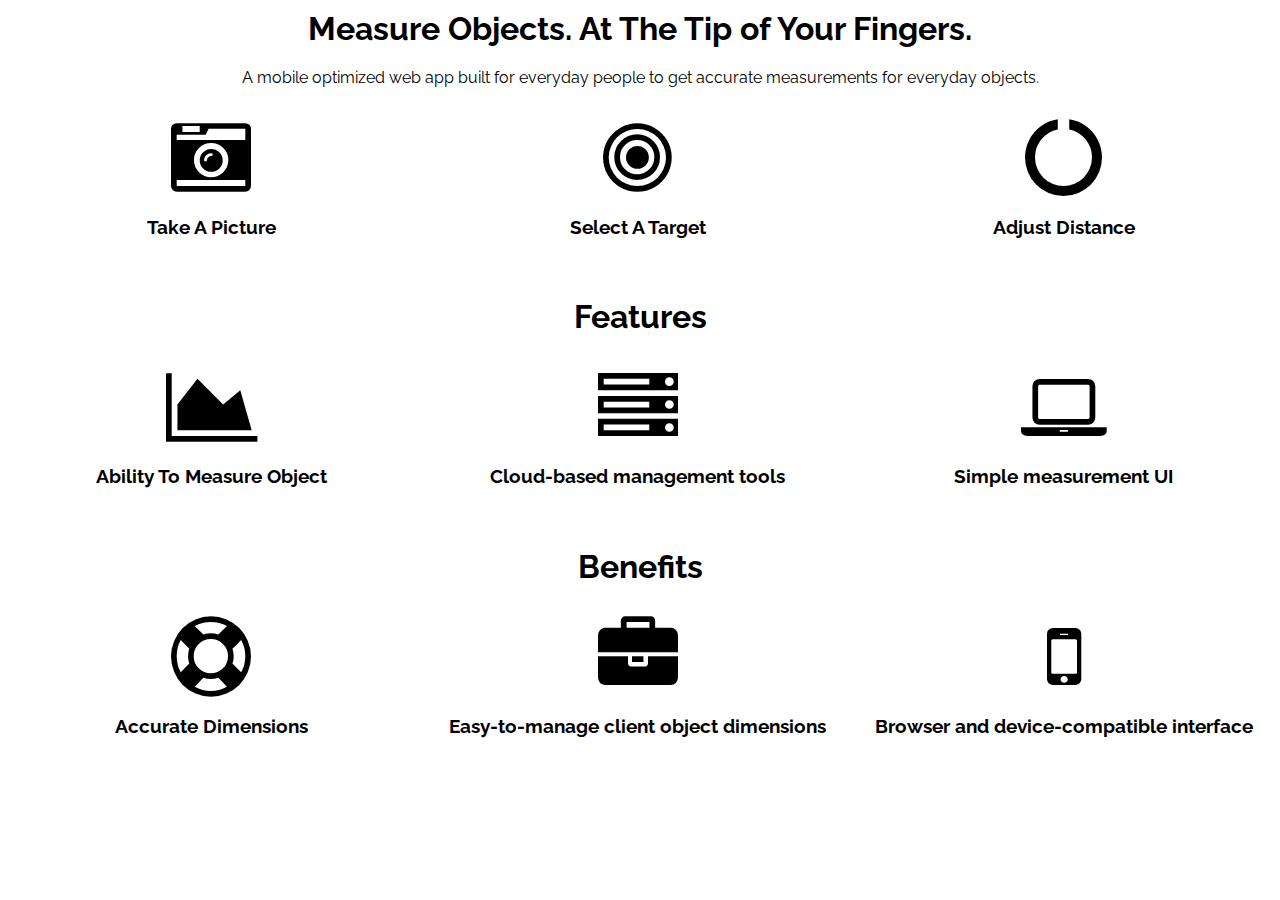
<file: public/section.html>
<html>
<head>
  <title>Section Part</title>
  <meta name="viewport" content="width=device-width, initial-scale=1.0">
  <link rel = "stylesheet" href = "css/main-section.css">
  <link rel = "stylesheet" href = "https://maxcdn.bootstrapcdn.com/font-awesome/4.6.3/css/font-awesome.min.css">
  <link href='https://fonts.googleapis.com/css?family=Raleway' rel='stylesheet' type='text/css'>
</head>
<body>
  <div class = "full section">
    <div align = "center">
      <h1>Measure Objects. At The Tip of Your Fingers.</h1>

      A mobile optimized web app built for everyday people to get accurate measurements for everyday objects.
    </div>
  </div>

  <div class = "full">
    <div class = "third section">
      <div align = "center">
        <i class="fa fa-camera-retro fa-5x"></i>
        <h3>Take A Picture</h3>
      </div>
    </div>
    <div class = "third section">
      <div align = "center">
        <i class="fa fa-bullseye fa-5x" aria-hidden="true"></i>
        <h3>Select A Target</h3>
      </div>
    </div>
    <div class = "third section">
      <div align = "center">
        <i class="fa fa-circle-o-notch fa-5x" aria-hidden="true"></i>
        <h3>Adjust Distance</h3>
      </div>
    </div>
  </div>

  <div class = "full">
    <div align = "center">
      <h1>Features</h1>
    </div>
    <div class = "third section">
      <div align = "center">
        <i class="fa fa-area-chart fa-5x" aria-hidden="true"></i>
        <h3>Ability To Measure Object</h3>
      </div>
    </div>
    <div class = "third section">
      <div align = "center">
        <i class="fa fa-server fa-5x" aria-hidden="true"></i>
        <h3>Cloud-based management tools</h3>
      </div>
    </div>
    <div class = "third section">
      <div align = "center">
        <i class="fa fa-laptop fa-5x" aria-hidden="true"></i>
        <h3>Simple measurement UI</h3>
      </div>
    </div>
  </div>

  <div class = "full">
    <div align = "center">
      <h1>Benefits</h1>
    </div>
    <div class = "third section">
      <div align = "center">
        <i class="fa fa-life-ring fa-5x" aria-hidden="true"></i>
        <h3>Accurate Dimensions</h3>
      </div>
    </div>
    <div class = "third section">
      <div align = "center">
        <i class="fa fa-briefcase fa-5x" aria-hidden="true"></i>
        <h3>Easy-to-manage client object dimensions</h3>
      </div>
    </div>
    <div class = "third section">
      <div align = "center">
        <i class="fa fa-mobile fa-5x" aria-hidden="true"></i>
        <h3>Browser and device-compatible interface</h3>
      </div>
    </div>
  </div>

  <!--
  <div class = "full">
    <div class = "half section">
      <div align = "center">
        <img src = "https://gscaedu.files.wordpress.com/2015/02/insert-picture-here.jpg" class = "circle"/>
        <h3>Heading</h3>
      </div>

      Lorem ipsum dolor sit amet, consectetur adipiscing elit, sed do eiusmod tempor incididunt
      ut labore et dolore magna aliqua. Ut enim ad minim veniam, quis nostrud exercitation ullamco
      laboris nisi ut aliquip ex ea commodo consequat. Duis aute irure dolor in reprehenderit in
      voluptate velit esse cillum dolore eu fugiat nulla pariatur. Excepteur sint occaecat cupidatat
      non proident, sunt in culpa qui officia deserunt mollit anim id est laborum.
    </div>
    <div class = "half section">
      <div align = "center">
        <img src = "https://gscaedu.files.wordpress.com/2015/02/insert-picture-here.jpg" class = "circle"/>
        <h3>Heading</h3>
      </div>

      Lorem ipsum dolor sit amet, consectetur adipiscing elit, sed do eiusmod tempor incididunt
      ut labore et dolore magna aliqua. Ut enim ad minim veniam, quis nostrud exercitation ullamco
      laboris nisi ut aliquip ex ea commodo consequat. Duis aute irure dolor in reprehenderit in
      voluptate velit esse cillum dolore eu fugiat nulla pariatur. Excepteur sint occaecat cupidatat
      non proident, sunt in culpa qui officia deserunt mollit anim id est laborum.
    </div>
  </div>
  -->
</body>
</html>
</file>
<file: public/css/main-section.css>
body
{
  font-family: 'Raleway', sans-serif;
  margin: 0;
  padding: 0;
}

div.full
{
  width: 100%;
}

div.green
{
  background-color: #2BC61B;
}

div.blue
{
  background-color: #4581E9;
}

div.red
{
  background-color: #EE5040;
}

img.circle
{
  border-radius: 50%;
  border: 1px solid black;
}

@media only screen and (max-width: 873px)
{
  div.half
  {
    width: 100%;
  }

  div.third
  {
    width: 100%;
  }
}

@media only screen and (min-width: 874px)
{
  div.half
  {
    width: 49.7%;
    display: inline-block;
  }

  div.third
  {
    width: 33%;
    display: inline-block;
  }

  div.section
  {
    margin-top: 10px;
    margin-bottom: 20px;
  }
}
</file>
